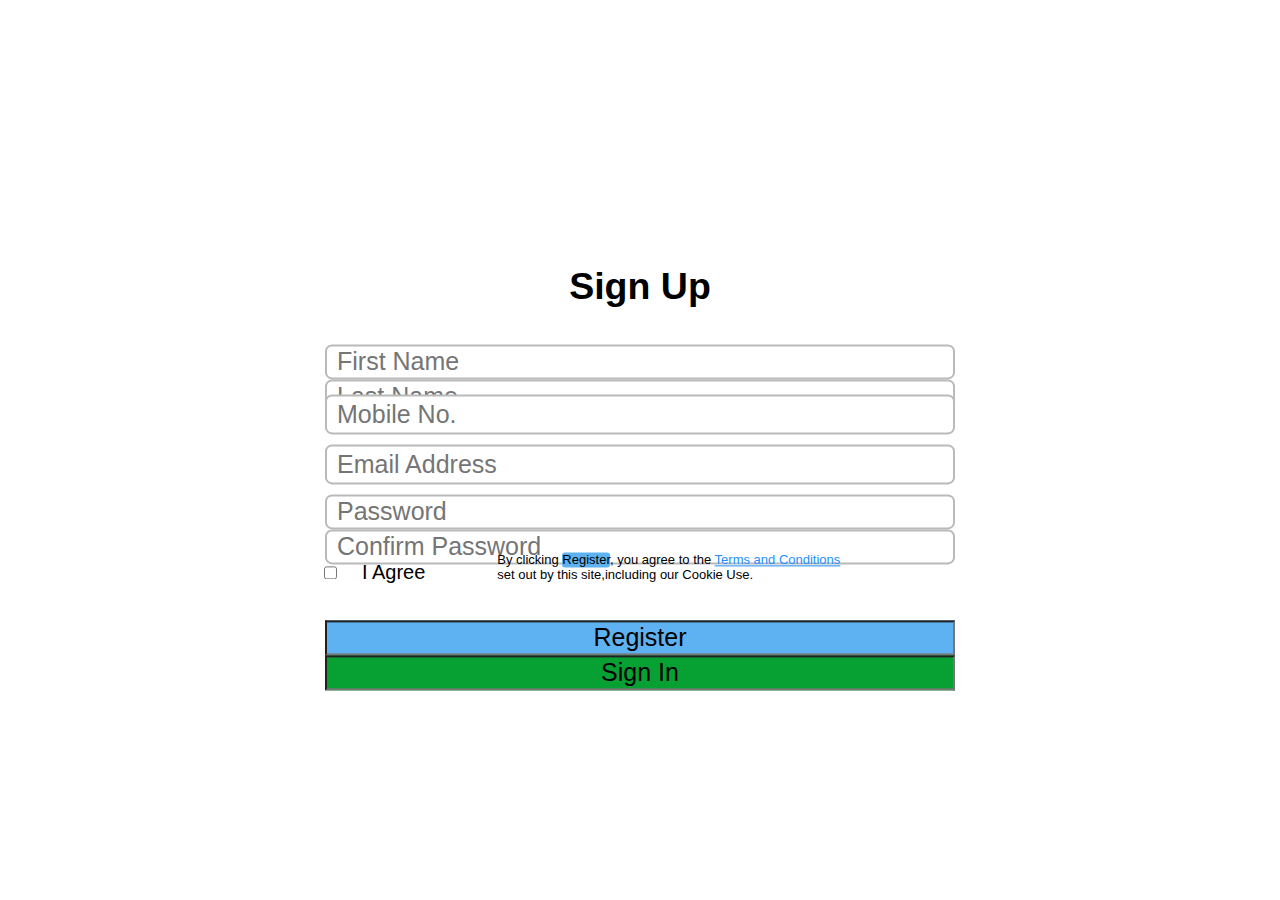
<file: demo.html>
<!DOCTYPE html>
<html>
  <head>
    <meta name="viewport" content="width=device-width, initial-scale=1">
    <link rel="stylesheet" href="style.css">
</head>
<body>

<div class="container">
<h2 class="heading">Sign Up</h2>
<div class="form">
<form action="/action_page.php">

  <div class="row">
    <div class="column">
      <label for="fname"></label>
      <input type="text" id="fname" name="fname" placeholder="First Name">
    </div>
    <div class="column">
      <label for="lname"></label>
      <input type="text" id="lname" name="lname" placeholder="Last Name">
    </div>
  </div>
  <div class="row">
    <label for="mobileno"></label>
    <input type="text" id="mobileno" name="mobileno" placeholder="Mobile No.">
  </div>
  <div class="row">
    <label for="email"></label>
    <input type="text" id="email" name="email" placeholder="Email Address">
  </div>
  
  <div class="row">
    <div class="column">
      <label for="password"></label>
      <input type="text" id="password" name="password" placeholder="Password">
    </div>
    <div class="column">
      <label for="cpassword"></label>
      <input type="text" id="cpassword" name="cpassword" placeholder="Confirm Password">
    </div>
  </div>
  <input type="checkbox" name="agreeterms" value="I Agree">
  <label for="agreeterms" id="agreeterms"> I Agree</label>
  <p>By clicking <span id="reg-icon">Register</span>, you agree to the <a href="#">Terms and Conditions</a> set out by this site,including our Cookie Use.</p>
  <div class="row">
    <div class="column">
      <input type="Register" class ="register" value="Register">
    </div>
    <div class="column">
      <input type="Sign In" class="signin" value="Sign In">
    </div>
  </div>
</div>
</form> 
</div>
</div>
</body>
</html>
</file>
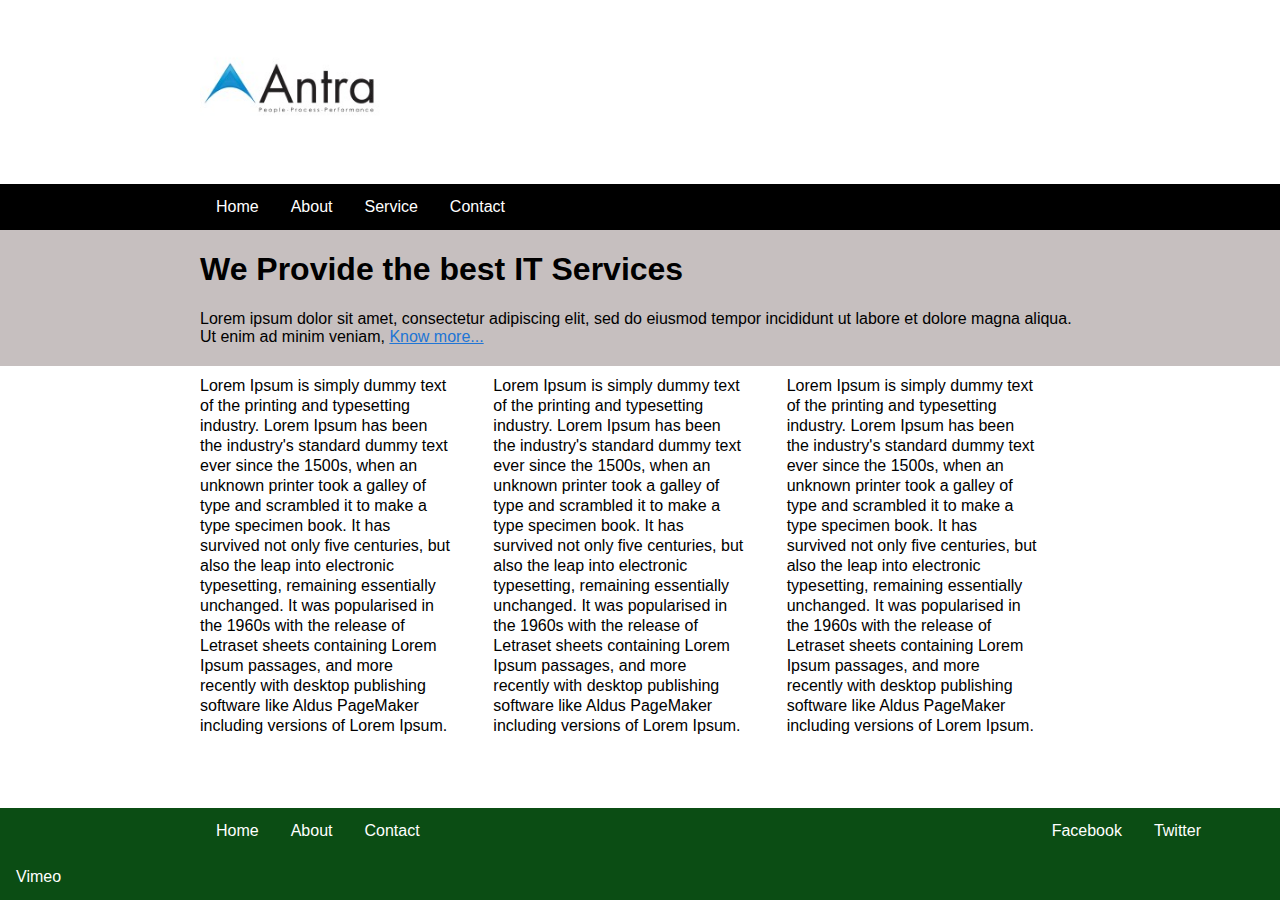
<file: navbar.html>
<!DOCTYPE html>
<html>
<head>
</head>
<body>
    <meta name="viewport" content="width=device-width, initial-scale=1">
    <link rel="stylesheet" href="navstyle.css">   
    <img src="Antra_Logo.jpeg" alt="Antra logo"/>
  <ul class="top">
    <li class="dropdown">
      <a href="javascript:void(0)" id="Home" class="dropbtn">Home</a>
      <div class="dropdown-content">
        <a href="#">Link 1</a>
        <a href="#">Link 2</a>
        <a href="#">Link 3</a>
      </div>
    </li>
    <li class="dropdown">
    <a href="javascript:void(0)" class="dropbtn">About</a>
    <div class="dropdown-content">
      <a href="#">Link 1</a>
      <a href="#">Link 2</a>
      <a href="#">Link 3</a>
    </div>
  </li>
    <li class="dropdown">
    <a href="javascript:void(0)" class="dropbtn">Service</a>
    <div class="dropdown-content">
      <a href="#">Link 1</a>
      <a href="#">Link 2</a>
      <a href="#">Link 3</a>
    </div>
  </li>
    <li class="dropdown">
      <a href="javascript:void(0)" class="dropbtn">Contact</a>
      <div class="dropdown-content">
        <a href="#">Link 1</a>
        <a href="#">Link 2</a>
        <a href="#">Link 3</a>
      </div>
    </li>
  </ul>
<div class="block">
<h1>We Provide the best IT Services</h1>
<p></p>
<details class="details">
  <summary>Lorem ipsum dolor sit amet, consectetur adipiscing elit, sed do eiusmod tempor incididunt ut labore et dolore magna aliqua. Ut enim ad minim veniam, <span>Know more...</span></summary>
  <div> quis nostrud exercitation ullamco laboris nisi ut aliquip ex ea commodo consequat. Duis aute irure dolor in reprehenderit in voluptate velit esse cillum dolore eu fugiat nulla pariatur. Excepteur sint occaecat cupidatat non proident, sunt in culpa qui officia deserunt mollit anim id est laborum.</div>
</details>
</div>

<div class="container">
    <div class="column">
      Lorem Ipsum is simply dummy text of the printing and typesetting industry. Lorem Ipsum has been the industry's standard dummy text ever since the 1500s, when an unknown printer took a galley of type and scrambled it to make a type specimen book. It has survived not only five centuries, but also the leap into electronic typesetting, remaining essentially unchanged. It was popularised in the 1960s with the release of Letraset sheets containing Lorem Ipsum passages, and more recently with desktop publishing software like Aldus PageMaker including versions of Lorem Ipsum.
    </div>
    <div class="column">
      Lorem Ipsum is simply dummy text of the printing and typesetting industry. Lorem Ipsum has been the industry's standard dummy text ever since the 1500s, when an unknown printer took a galley of type and scrambled it to make a type specimen book. It has survived not only five centuries, but also the leap into electronic typesetting, remaining essentially unchanged. It was popularised in the 1960s with the release of Letraset sheets containing Lorem Ipsum passages, and more recently with desktop publishing software like Aldus PageMaker including versions of Lorem Ipsum.
    </div>
    <div class="column">
      Lorem Ipsum is simply dummy text of the printing and typesetting industry. Lorem Ipsum has been the industry's standard dummy text ever since the 1500s, when an unknown printer took a galley of type and scrambled it to make a type specimen book. It has survived not only five centuries, but also the leap into electronic typesetting, remaining essentially unchanged. It was popularised in the 1960s with the release of Letraset sheets containing Lorem Ipsum passages, and more recently with desktop publishing software like Aldus PageMaker including versions of Lorem Ipsum.
    </div>
</div>
<ul class="bottom">
    <li><a class="active" href="#home">Home</a></li>
    <li><a href="#About">About</a></li>
    <li class="push"><a href="#contact">Contact</a></li>
    <li><a href="#facebook">Facebook</a></li>
    <li><a href="#twitter">Twitter</a></li>
    <li><a href="#vimeo">Vimeo</a></li>
</ul>
</body>
</html>
</file>
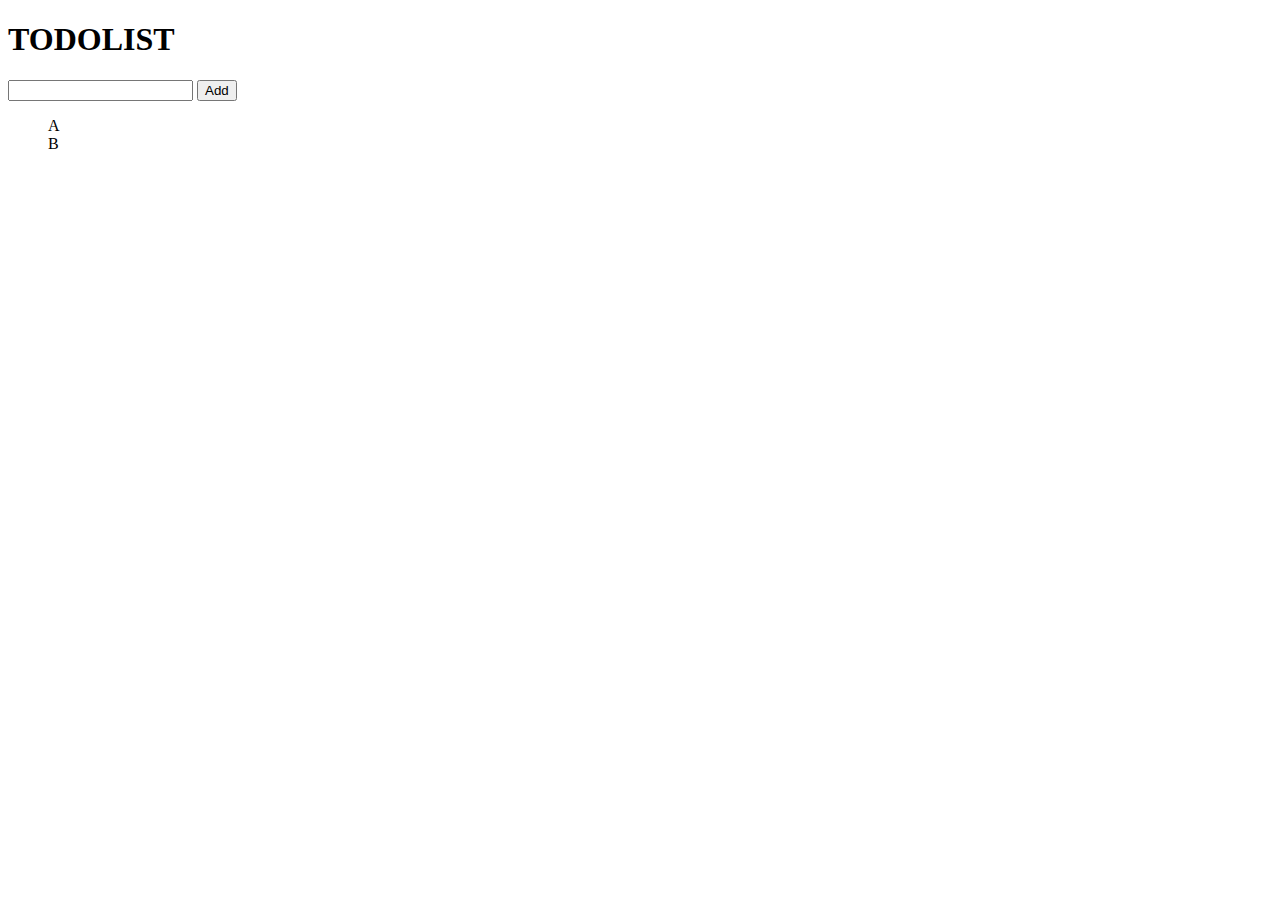
<file: MVC/todolist.html>
<!DOCTYPE html>
<html lang="en">
<head>
    <meta charset="UTF-8">
    <meta http-equiv="X-UA-Compatible" content="IE=edge">
    <meta name="viewport" content="width=device-width, initial-scale=1.0">
    <link rel="stylesheet" href="todolist.css"> 
    <title>Document</title>
    <script src="todolist.js" defer></script>
</head>
<body>
    <h1>TODOLIST</h1>
    <input id="input">
    <button id="add">Add</button>

    <div id="task_container">
        <ul>
            <li>A</li>
            <li>B</li>
        </ul>
    </div>

</body>
</html>
</file>
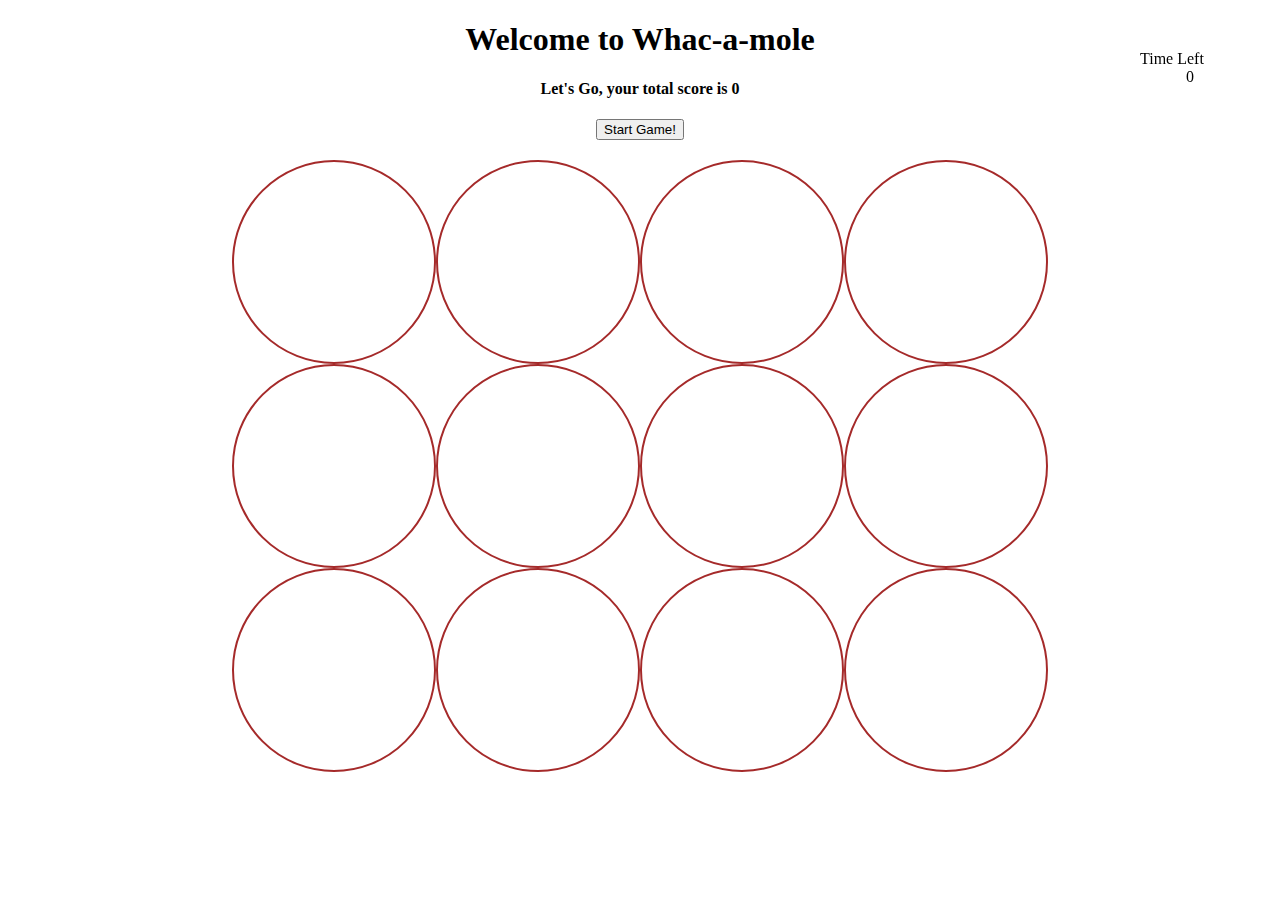
<file: Whac-a-mole/mole.html>
<!DOCTYPE html>
<html lang="en">
<head>
    <meta charset="UTF-8">
    <meta http-equiv="X-UA-Compatible" content="IE=edge">
    <meta name="viewport" content="width=device-width, initial-scale=1.0">
    <link rel="stylesheet" href="mole.css"> 
    <title>Whac-a-mole</title>
    <script src="mole.js" defer></script>
</head>
<body>
    <div id="title">
        <h1 >Welcome to Whac-a-mole</h1>
        <h4>Let's Go, your total score is <span id ="score">0</span></h4>
        <button id ="start">Start Game!</button>
    </div>
    <div id="TimeBoard">
        <div>Time Left</div>
        <div id="timer">0</div>
    </div>
    <div class="container">
        <div class="row">
            <span class="dot" id="0"><img id="circle_0" src="mole.jpeg" alt="mole"></span>
            <span class="dot" id="1"><img id="circle_1" src="mole.jpeg" alt="mole"></span>
            <span class="dot" id="2"><img id="circle_2" src="mole.jpeg" alt="mole"></span>
            <span class="dot" id="3"><img id="circle_3" src="mole.jpeg" alt="mole"></span>
        </div>
        <div class="row">
            <span class="dot" id="4"><img id="circle_4" src="mole.jpeg" alt="mole"></span>
            <span class="dot" id="5"><img id="circle_5" src="mole.jpeg" alt="mole"></span>
            <span class="dot" id="6"><img id="circle_6" src="mole.jpeg" alt="mole"></span>
            <span class="dot" id="7"><img id="circle_7" src="mole.jpeg" alt="mole"></span>
        </div>
        <div class="row">
            <span class="dot" id="8"><img id="circle_8" src="mole.jpeg" alt="mole"></span>
            <span class="dot" id="9"><img id="circle_9" src="mole.jpeg" alt="mole"></span>
            <span class="dot" id="10"><img id="circle_10" src="mole.jpeg" alt="mole"></span>
            <span class="dot" id="11"><img id="circle_11" src="mole.jpeg" alt="mole"></span>
        </div>
        
    </div>
</body>
</html>
</file>
<file: style.css>
body {
    font-family: Arial, Helvetica, sans-serif;
    background-color: white;
  }
  
  * {
    box-sizing: border-box;
  }
  .heading{
    text-align: center;
  }
  
  .container {
    font-family: arial;
    font-size: 25px; 
    position: absolute;
    top: 50%;
    left: 50%;
    transform: translate(-50%, -50%);
    
  }

  .form{
    display:flex;
    flex-direction: row;
    flex-wrap: wrap;
    justify-content: space-around;
    align-items: center;
  }
  .row {
    display: flex;
    flex-direction: row;
    flex-wrap: wrap;
    width: 100%;
    height: 50px;
    padding: 5px;
  }
  
  .column {
    display: flex;
    flex-direction: column;
    flex-basis: 100%;
    flex: 1;
    
  }

  input[type=text], input[type=password] {
    font-size: 25px;
    border-radius: 7px;
    padding-left: 10px;
    text-align: left;
    border: solid 2px rgb(186, 186, 186);
  }
  p{
    height: 50px;
    width: 400px;
    display: inline-block;
    position: relative;
    font-size: small;
    padding-left: 50px;
  }
  #mobileno,#email{
    width: 100%;
  }
  #reg-icon{
    background-color:rgb(95, 178, 241);
    border-radius: 3px;
  }
  

  input[type=text]:focus, input[type=password]:focus {
    border: 2px solid powderblue;
    border-radius:5px ;
    outline: none;
  }

  
  /* Add a blue text color to links */
  a {
    color: dodgerblue;
  }
  #agreeterms{
    font-size: 20px;
    width:40px;
    padding: 15px;
  }
  /* Set a grey background color and center the text of the "sign in" section */
  .signin {
    background-color: rgb(7, 160, 50);
    text-align: center;
    font-size: 25px;
    cursor: pointer;
  }
  .register{
    background-color: rgb(95, 178, 241);
    text-align: center;
    font-size: 25px;
    cursor: pointer;
  }
  .register:hover {
    opacity: 0.7;
  }
  .signin:hover {
    opacity: 0.7;
  }
</file>
<file: navstyle.css>
body {
  margin: 0px;
  font-family: Arial, Helvetica, sans-serif;
}
img{
  height: 180px;
  width: auto;
  margin-left: 200px;
}
.top {
  list-style-type: none;
  margin: 0;
  padding: 0;
  overflow: hidden;
  background-color: #000;
  width: 100%;
}
.bottom {
  list-style-type: none;
  margin: 0;
  padding: 0;
  overflow: hidden;
  background-color: #0b4d14;
  position: fixed;
  bottom: 0;
  width: 100%;
}
.push{
  margin-right: 600px;
}
.block{
  background-color: #c6bfbf;
  float: left;
  padding-bottom: 20px;
}
summary{
  display: block;
}
span{
  color: rgb(33, 117, 213);
  text-decoration: underline;
}
.block p,h1,details{
  margin-left: 200px;
  margin-right: 200px;
}
.block p{
  line-height: 20px;
  font-size: 16px;
}

li {
  float: left;
}

li a, .dropbtn {
  display: inline-block;
  color: white;
  text-align: center;
  padding: 14px 16px;
  text-decoration: none;
}

li a:hover, .dropdown:hover .dropbtn {
  background-color: grey;
}

li.dropdown {
  display: inline-block;
}

.dropdown-content {
  display: none;
  position: absolute;
  background-color: #f9f9f9;
  min-width: 160px;
  box-shadow: 0px 8px 16px 0px rgba(0,0,0,0.2);
  z-index: 1;
}

.dropdown-content a {
  color: black;
  padding: 12px 16px;
  text-decoration: none;
  display: block;
  text-align: left;
}

.dropdown-content a:hover {background-color: #f1f1f1;}

.dropdown:hover .dropdown-content {
  display: block;
}

.container{
  display: flex;
  clear: both;
  justify-content: center;
  align-items: center;
  margin-left: 200px;
  margin-right: 200px;
}

.column{
  background-color: #ffffff;
  margin-right: 40px;
  margin-top: 10px;
  text-align: left;
  line-height: 20px;
  font-size: 16px;
}
.active{
  margin-left: 200px;
}
#Home{
  margin-left: 200px;
}
</file>
<file: MVC/todolist.css>
li{
    list-style-type: none ;
}
input[type=checkbox]:checked + label.strikethrough{
    text-decoration: line-through;
  }
</file>
<file: Whac-a-mole/mole.css>
#title{
    text-align: center;
}

#TimeBoard{
    position: fixed;
    top: 10px;
    right: 0;
    width: 100px;
    padding: 20px;
    margin: 20px;
}
#timer{
    text-align: center;
}
.container{
    margin: 20px;
}

  .row{
    display: flex;
    flex-direction: row;
    flex-wrap: wrap;
    justify-content: center;
    align-items: center;
    width: 100%;
  }
  .column {
    display: flex;
    flex-direction: column;
    flex-basis: 100%;
    flex: 1;
    
  }
.dot {
    height: 200px;
    width: 200px;
    background-color: white;
    border-radius: 50%;
    border: 2px brown solid;
    display: inline-block;
  }

  img{
    height: 200px;
    width: 200px;
    border-radius: 50%;
    visibility: hidden;
  }
</file>
